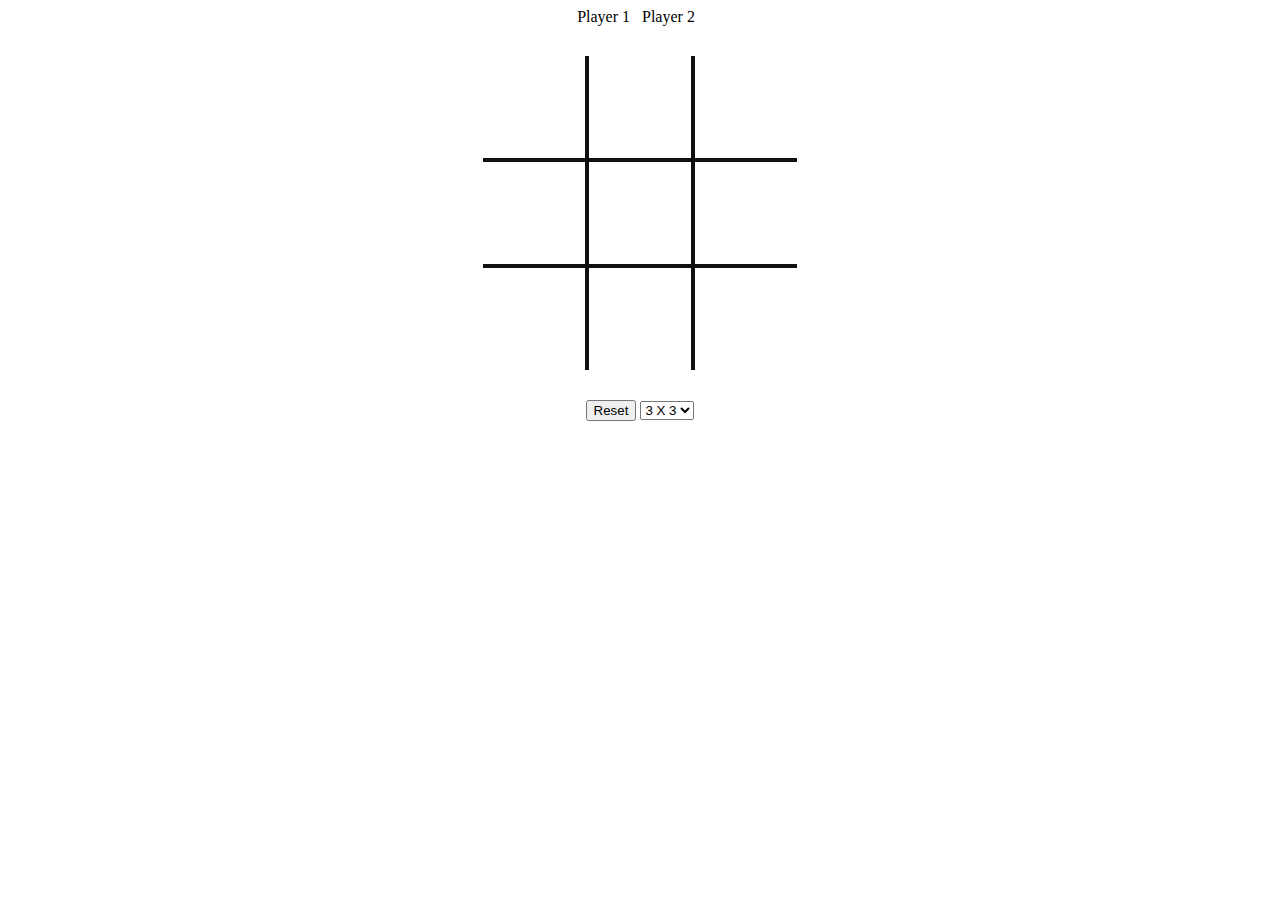
<file: index.html>
<!doctype html>
<html lang="en">

<head>
    <!-- Required meta tags -->
    <meta charset="utf-8">
    <meta name="viewport" content="width=device-width, initial-scale=1">

    <!-- CSS -->
    <link rel="stylesheet" href="tictactoe.css">

    <title>Tic Tac Toe Game using JavaSript using JavaScript with Source Code - @code.scientist x @codingtorque
    </title>
</head>

<body>
<div style="background-image:url('')";
    <table id="scoreboard" align="center">
        <tr>
            <td> Player 1 </td>
            <td width="30"> &nbsp; </td>
            <td> Player 2 </td>
        </tr>                               
        <tr>
            <td class="score" id="player1"> 
            </td>
            <td> &nbsp; </td>
            <td class="score" id="player2">
            </td>
        </tr>
    </table>
    
    <div id="placeholder"></div>
    
    <button onclick="restart()">
        Reset
    </button>
    <select onchange="restart(this.value)">
        <option value="2">
            2 X 2
        </option>
        <option value="3" selected="">
            3 X 3
        </option>
        <option value="4">
            4 X 4
        </option>
        <option value="5">
            5 X 5
        </option>
        <option value="6">
            6 X 6
        </option>
    </select>

    <script src="tictactoe.js"></script>
</body>
</div>

</html>
</file>
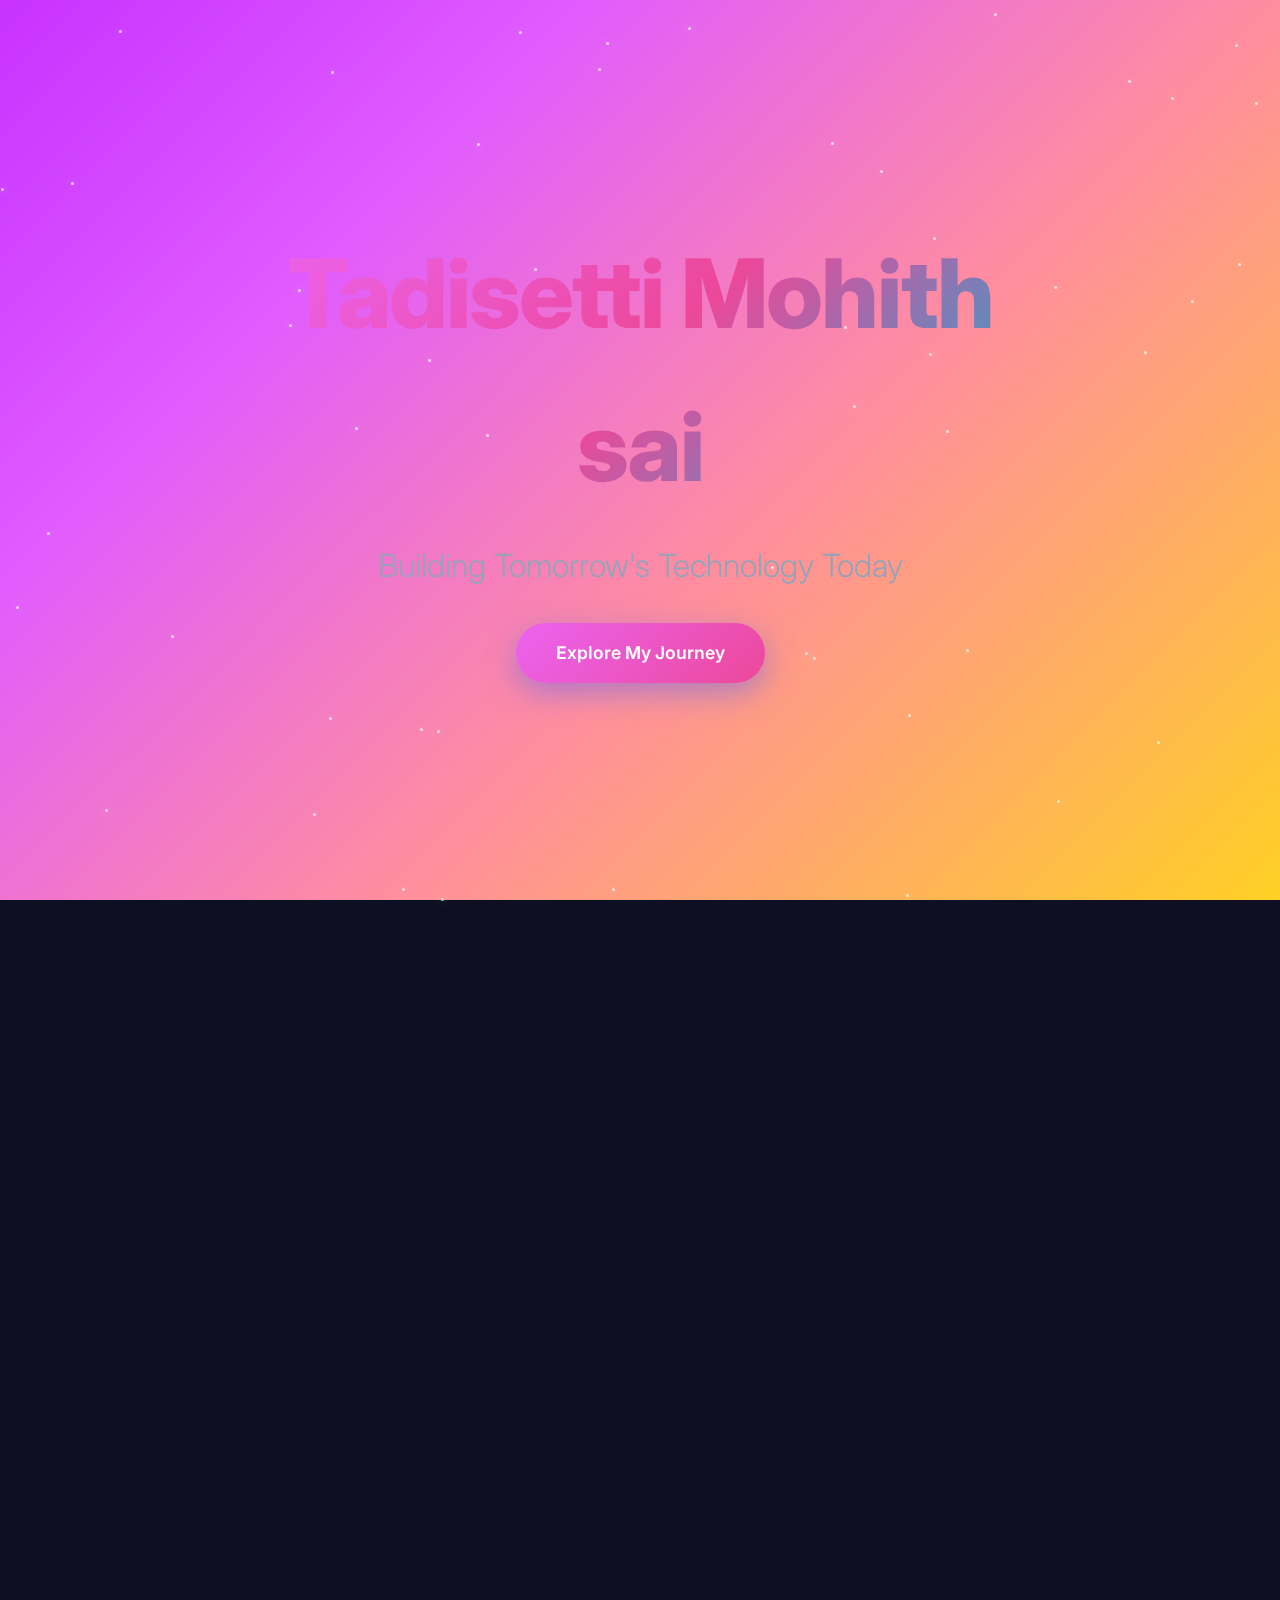
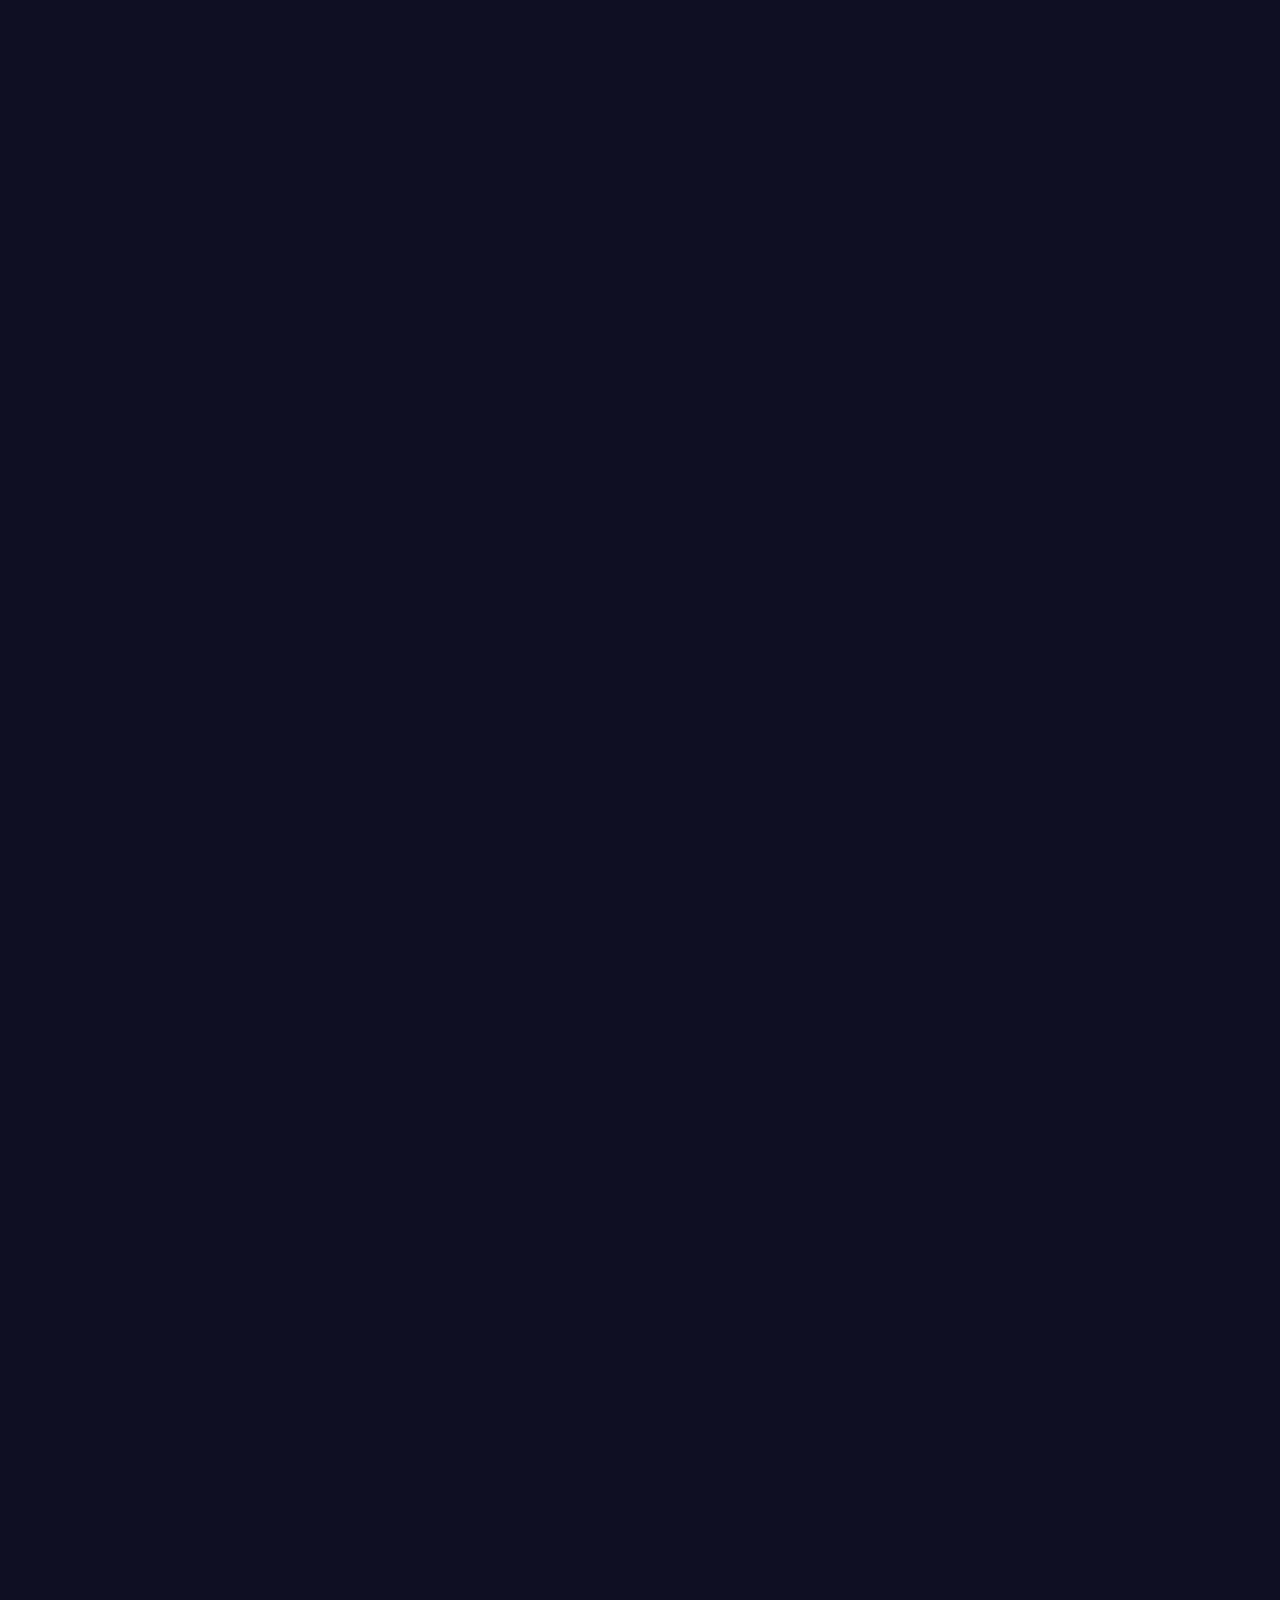
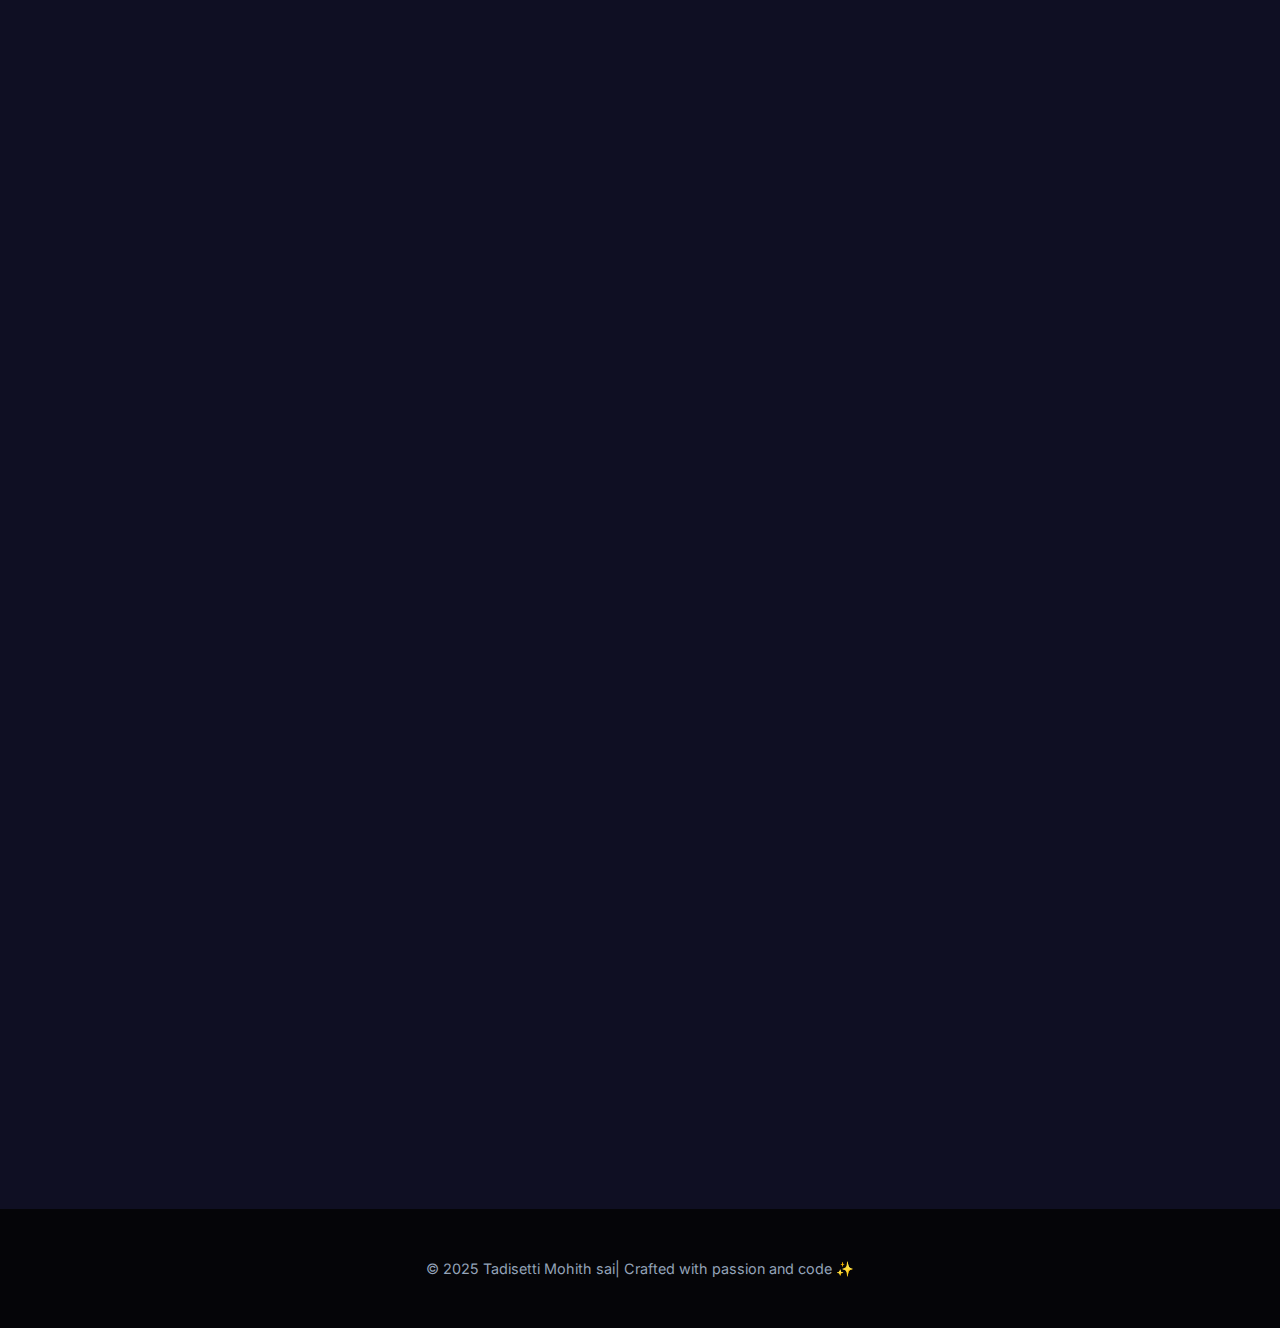
<file: index1.html>
<!DOCTYPE html>
<html lang="en">
<head>
  <meta charset="UTF-8">
  <meta name="viewport" content="width=device-width, initial-scale=1.0">
  <title> Tadisetti Mohit sai - Portfolio</title>
  <style>
    @import url('https://fonts.googleapis.com/css2?family=Inter:wght@300;400;500;600;700;800&display=swap');
    
    :root {
      --primary: #ec63f1;
      --primary-dark: #38b4ca;
      --secondary: #ec4899;
      --accent: #06b6d4;
      --bg-dark: #0f0f23;
      --bg-darker: #050508;
      --text-light: #e2e8f0;
      --text-dim: #94a3b8;
      --glass-bg: rgba(255, 255, 255, 0.05);
      --glass-border: rgba(255, 255, 255, 0.1);
      --neon-glow: 0 0 30px rgba(99, 102, 241, 0.3);
    }

    * {
      margin: 0;
      padding: 0;
      box-sizing: border-box;
    }

    body {
      font-family: 'Inter', sans-serif;
      background: var(--bg-dark);
      color: var(--text-light);
      line-height: 1.6;
      overflow-x: hidden;
      scroll-behavior: smooth;
    }

    /* 🔥 Animated Neon Gradient Background */
    body::before {
      content: '';
      position: fixed;
      top: 0;
      left: 0;
      width: 100%;
      height: 100%;
      background: linear-gradient(-45deg, #6366f1, #ec4899, #06b6d4, #facc15, #9333ea);
      background-size: 500% 500%;
      animation: gradientShift 18s ease infinite;
      filter: brightness(1.2) saturate(1.3);
      z-index: -1;
    }

    @keyframes gradientShift {
      0% { background-position: 0% 50%; }
      25% { background-position: 50% 100%; }
      50% { background-position: 100% 50%; }
      75% { background-position: 50% 0%; }
      100% { background-position: 0% 50%; }
    }

    /* Floating particles */
    .particles {
      position: fixed;
      top: 0;
      left: 0;
      width: 100%;
      height: 100%;
      pointer-events: none;
      z-index: -1;
    }

    .particle {
      position: absolute;
      width: 3px;
      height: 3px;
      background: white;
      border-radius: 50%;
      opacity: 0.7;
      animation: float 6s ease-in-out infinite;
      box-shadow: 0 0 8px rgba(255, 255, 255, 0.8);
    }

    @keyframes float {
      0%, 100% { transform: translateY(0px) rotate(0deg); }
      50% { transform: translateY(-20px) rotate(180deg); }
    }

    /* Header */
    header {
      position: relative;
      height: 100vh;
      display: flex;
      align-items: center;
      justify-content: center;
      text-align: center;
      background: transparent;
      overflow: hidden;
    }

    .hero-content {
      z-index: 2;
      max-width: 800px;
      padding: 0 2rem;
    }

    .hero-title {
      font-size: clamp(3rem, 8vw, 6rem);
      font-weight: 800;
      margin-bottom: 1rem;
      background: linear-gradient(135deg, var(--primary), var(--secondary), var(--accent));
      -webkit-background-clip: text;
      -webkit-text-fill-color: transparent;
      background-clip: text;
      animation: titleGlow 3s ease-in-out infinite alternate;
      letter-spacing: -0.02em;
    }

    @keyframes titleGlow {
      0% { filter: drop-shadow(0 0 20px rgba(99, 102, 241, 0.7)); }
      100% { filter: drop-shadow(0 0 40px rgba(236, 72, 153, 1)); }
    }

    .hero-subtitle {
      font-size: clamp(1.2rem, 3vw, 2rem);
      font-weight: 300;
      color: var(--text-dim);
      margin-bottom: 2rem;
      animation: fadeInUp 1s ease-out 0.5s both;
    }

    .cta-button {
      display: inline-block;
      padding: 1rem 2.5rem;
      background: linear-gradient(135deg, var(--primary), var(--secondary));
      border: none;
      border-radius: 50px;
      color: white;
      font-weight: 600;
      text-decoration: none;
      font-size: 1.1rem;
      transition: all 0.3s ease;
      box-shadow: 0 10px 30px rgba(99, 102, 241, 0.5);
      animation: fadeInUp 1s ease-out 1s both;
    }

    .cta-button:hover {
      transform: translateY(-5px) scale(1.05);
      box-shadow: 0 20px 40px rgba(99, 102, 241, 0.7);
    }

    /* Glass morphism sections */
    .container { max-width: 1200px; margin: 0 auto; padding: 0 2rem; }
    .section { margin: 5rem 0; opacity: 0; transform: translateY(50px); transition: all 0.6s ease; }
    .section.visible { opacity: 1; transform: translateY(0); }

    .glass-card {
      background: var(--glass-bg);
      backdrop-filter: blur(20px);
      border: 1px solid var(--glass-border);
      border-radius: 20px;
      padding: 3rem;
      box-shadow: 0 20px 40px rgba(0, 0, 0, 0.3);
      transition: all 0.3s ease;
      position: relative;
      overflow: hidden;
    }
    .glass-card:hover {
      transform: translateY(-10px);
      box-shadow: var(--neon-glow), 0 30px 60px rgba(0, 0, 0, 0.5);
    }

    .section-title {
      font-size: 2.5rem;
      font-weight: 700;
      margin-bottom: 2rem;
      background: linear-gradient(135deg, var(--primary), var(--accent));
      -webkit-background-clip: text;
      -webkit-text-fill-color: transparent;
      background-clip: text;
      position: relative;
    }

    .section-title::after {
      content: '';
      position: absolute;
      bottom: -10px;
      left: 0;
      width: 60px;
      height: 3px;
      background: linear-gradient(135deg, var(--primary), var(--secondary));
      border-radius: 2px;
    }
/* About section */
    .about-content {
      font-size: 1.2rem;
      line-height: 1.8;
      color: var(--text-dim);
    }

    .highlight {
      color: var(--text-light);
      font-weight: 600;
      background: linear-gradient(135deg, var(--primary), var(--secondary));
      -webkit-background-clip: text;
      -webkit-text-fill-color: transparent;
      background-clip: text;
    }

    /* Skills grid */
    .skills-grid {
      display: grid;
      grid-template-columns: repeat(auto-fit, minmax(250px, 1fr));
      gap: 2rem;
      margin-top: 2rem;
    }

    .skill-category {
      background: var(--glass-bg);
      border: 1px solid var(--glass-border);
      border-radius: 15px;
      padding: 2rem;
      text-align: center;
      transition: all 0.3s ease;
    }

    .skill-category:hover {
      transform: scale(1.05);
      background: rgba(99, 102, 241, 0.1);
    }

    .skill-icon {
      font-size: 3rem;
      margin-bottom: 1rem;
      background: linear-gradient(135deg, var(--primary), var(--secondary));
      -webkit-background-clip: text;
      -webkit-text-fill-color: transparent;
      background-clip: text;
    }

    .skill-list {
      list-style: none;
      padding: 0;
    }

    .skill-item {
      margin: 0.5rem 0;
      padding: 0.8rem 1.5rem;
      background: rgba(255, 255, 255, 0.02);
      border: 1px solid rgba(255, 255, 255, 0.05);
      border-radius: 25px;
      transition: all 0.3s ease;
      cursor: pointer;
    }

    .skill-item:hover {
      background: linear-gradient(135deg, rgba(99, 102, 241, 0.1), rgba(236, 72, 153, 0.1));
      border-color: var(--primary);
      transform: translateX(10px);
    }

    /* Projects grid */
    .projects-grid {
      display: grid;
      grid-template-columns: repeat(auto-fit, minmax(350px, 1fr));
      gap: 2rem;
      margin-top: 2rem;
    }

    .project-card {
      background: var(--glass-bg);
      border: 1px solid var(--glass-border);
      border-radius: 20px;
      padding: 2rem;
      transition: all 0.4s cubic-bezier(0.175, 0.885, 0.32, 1.275);
      position: relative;
      overflow: hidden;
    }

    .project-card::before {
      content: '';
      position: absolute;
      top: 0;
      left: 0;
      right: 0;
      height: 4px;
      background: linear-gradient(135deg, var(--primary), var(--secondary));
      transform: scaleX(0);
      transition: transform 0.3s ease;
    }

    .project-card:hover::before {
      transform: scaleX(1);
    }

    .project-card:hover {
      transform: translateY(-15px) scale(1.02);
      box-shadow: var(--neon-glow), 0 30px 60px rgba(0, 0, 0, 0.3);
    }

    .project-title {
      font-size: 1.4rem;
      font-weight: 600;
      margin-bottom: 1rem;
      color: var(--text-light);
    }

    .project-description {
      color: var(--text-dim);
      line-height: 1.6;
    }

    .project-status {
      display: inline-block;
      padding: 0.3rem 1rem;
      background: linear-gradient(135deg, var(--accent), var(--primary));
      color: white;
      border-radius: 20px;
      font-size: 0.8rem;
      font-weight: 500;
      margin-top: 1rem;
    }

    /* Contact section */
    .contact-grid {
      display: grid;
      grid-template-columns: repeat(auto-fit, minmax(250px, 1fr));
      gap: 2rem;
      margin-top: 2rem;
    }

    .contact-item {
      display: flex;
      align-items: center;
      padding: 1.5rem;
      background: var(--glass-bg);
      border: 1px solid var(--glass-border);
      border-radius: 15px;
      transition: all 0.3s ease;
      text-decoration: none;
      color: inherit;
    }

    .contact-item:hover {
      background: linear-gradient(135deg, rgba(99, 102, 241, 0.1), rgba(6, 182, 212, 0.1));
      transform: translateY(-5px);
      box-shadow: 0 10px 30px rgba(99, 102, 241, 0.2);
    }

    .contact-icon {
      font-size: 2rem;
      margin-right: 1rem;
      background: linear-gradient(135deg, var(--primary), var(--secondary));
      -webkit-background-clip: text;
      -webkit-text-fill-color: transparent;
      background-clip: text;
    }

    .contact-info h3 {
      font-weight: 600;
      margin-bottom: 0.3rem;
    }

    .contact-info p {
      color: var(--text-dim);
      font-size: 0.9rem;
    }
    
    /* --- CSS FOR ANIMATIONS (UPDATED) --- */
    /* Animate project and contact cards */
    .project-card,
    .contact-item {
        opacity: 0;
        transform: translateY(20px);
        transition: opacity 0.5s ease-out, transform 0.5s ease-out;
    }

    .project-card.is-visible,
    .contact-item.is-visible {
        opacity: 1;
        transform: translateY(0);
    }

    /* Animate individual skill/hobby list items */
    .skill-item {
      opacity: 0;
      transform: translateX(-30px);
      transition: opacity 0.4s ease-out, transform 0.4s ease-out;
    }

    .skill-item.is-visible {
      opacity: 1;
      transform: translateX(0);
    }
    /* --- END OF CSS FOR ANIMATIONS --- */

    /* Footer */
    footer { margin-top: 5rem; text-align: center; padding: 3rem 0; background: var(--bg-darker); }
    .footer-text { color: var(--text-dim); font-size: 0.9rem; }

    /* Animations */
    @keyframes fadeInUp {
      from { opacity: 0; transform: translateY(30px); }
      to { opacity: 1; transform: translateY(0); }
    }
    
     /* Responsive design */
    @media (max-width: 768px) {
      .hero-content {
        padding: 0 1rem;
      }
      
      .container {
        padding: 0 1rem;
      }
      
      .glass-card {
        padding: 2rem;
      }
      
      .skills-grid,
      .projects-grid {
        grid-template-columns: 1fr;
      }
    } 

    /* Scroll indicator */
    .scroll-indicator {
      position: fixed;
      top: 0; left: 0;
      width: 100%; height: 3px;
      background: linear-gradient(135deg, var(--primary), var(--secondary));
      transform-origin: left;
      transform: scaleX(0);
      z-index: 1000;
      transition: transform 0.1s ease;
    }
  </style>
</head>
<body>
  <div class="scroll-indicator"></div>

  <div class="particles"></div>

  <header>
    <div class="hero-content">
      <h1 class="hero-title">Tadisetti Mohith sai</h1>
      <p class="hero-subtitle">Building Tomorrow's Technology Today</p>
      <a href="#about" class="cta-button">Explore My Journey</a>
    </div>
  </header>

  <div class="container">
    <section class="section" id="about">
      <div class="glass-card">
        <h2 class="section-title">About Me</h2>
        <div class="about-content">
          <p>
            Hello! I'm <span class="highlight">Tadisetti Mohith sai</span>, a passionate second-year CSE student at KLH-Bachupally. 
            Driven by curiosity and an insatiable appetite for learning, I'm constantly exploring the frontiers of technology. 
            As an aspiring developer, I believe in building not just code, but experiences that make a difference. 
            Welcome to my digital journey where innovation meets dedication!
          </p>
        </div>
      </div>
    </section>

    <section class="section">
      <div class="glass-card">
        <h2 class="section-title">Hobbies</h2>
        <div class="skills-grid">
          <div class="skill-category">
            <div class="skill-icon">🎬</div>
            <h3>Personal Interests</h3>
            <ul class="skill-list">
              <li class="skill-item">Cinema & Shows</li>
              <li class="skill-item">Gaming</li>
              <li class="skill-item">Sports</li>
              <li class="skill-item">Video Editing</li>
              <li class="skill-item">Coding</li>
            </ul>
          </div>
        </div>
      </div>
    </section>

    <section class="section">
        <div class="glass-card">
            <h2 class="section-title">Programming Languages</h2>
            <div class="skills-grid">
                <div class="skill-category">
                    <div class="skill-icon">💻</div>
                    <h3>Technical Skills</h3>
                    <ul class="skill-list">
                        <li class="skill-item">C Programming</li>
                        <li class="skill-item">Java</li>
                        <li class="skill-item">Python</li>
                    </ul>
                </div>
            </div>
        </div>
    </section>

    <section class="section">
      <div class="glass-card">
        <h2 class="section-title">Featured Projects</h2>
        <div class="projects-grid">
          <div class="project-card">
            <h3 class="project-title">Mini Game Zone</h3>
            <p class="project-description">
              An interactive collection of engaging mini-games crafted with HTML, CSS, and JavaScript. 
              Features smooth gameplay mechanics and responsive design.
            </p>
            <span class="project-status">Live</span>
          </div>
          
          <div class="project-card">
            <h3 class="project-title">tic-tac-toe</h3>
            <p class="project-description">
              Tic-Tac-Toe: A quick and fun game of Xs and Os
            </p>
            <span class="project-status">In Development</span>
          </div>
          
          <div class="project-card">
            <h3 class="project-title">snake game</h3>
            <p class="project-description">
              Snake Game Web Application: A Journey of Fun and Learning
            </p>
            <span class="project-status">Complete</span>
          </div>
          
          <div class="project-card">
            <h3 class="project-title">Ganesh-Chaturthi</h3>
            <p class="project-description">
             the project like animation, countdown timer etc. I would like to tell you that this is a turtle project in which Ganesh ji's image is drawn 
            </p>
            <span class="project-status">Complete</span>
          </div>
          
          <div class="project-card">
            <h3 class="project-title">Recipe-Finders</h3>
            <p class="project-description">
           Recipe-Finders: Quick, smart recipe suggestions tailored to your ingredients
            </p>
            <span class="project-status">Complete</span>
          </div>
        </div>
      </div>
    </section>

    <section class="section">
      <div class="glass-card">
        <h2 class="section-title">Let's Connect</h2>
        <div class="contact-grid">
          <a href="mailto:muralitadisetti321@gmail.com" class="contact-item">
            <div class="contact-icon">📧</div>
            <div class="contact-info">
              <h3>Personal Email</h3>
              <p>muralitadisetti321@gmail.com</p>
            </div>
          </a>
          
          <a href="mailto:2420030723@klh.edu.in" class="contact-item">
            <div class="contact-icon">🎓</div>
            <div class="contact-info">
              <h3>Academic Email</h3>
              <p>2420030723@klh.edu.in</p>
            </div>
          </a>
          
          <a href="https://github.com/Tadisettimohith" target="_blank" class="contact-item">
            <div class="contact-icon">💻</div>
            <div class="contact-info">
              <h3>GitHub.com/Tadisettimohith</h3>
              <p></p>
            </div>
          </a>
          
          <a href="https://github.com/Tadisettimohith/project" target="_blank" class="contact-item">
            <div class="contact-icon">🌐</div>
            <div class="contact-info">
              <h3>fedf projects github page link</h3>
              <p>all project link</p>
            </div>
          </a>
          
          <a href="https://www.linkedin.com/in/tadisetty-mohith-sai-326612385/" target="_blank" class="contact-item">
            <div class="contact-icon">🔗</div>
            <div class="contact-info">
              <h3>LinkedIn</h3>
              <p>Professional network</p>
            </div>
          </a>
        </div>
      </div>
    </section>
  </div>

  <footer>
    <div class="footer-text">
      © 2025 Tadisetti Mohith sai| Crafted with passion and code ✨
    </div>
  </footer>

  <script>
    // Create floating particles
    function createParticles() {
      const particlesContainer = document.querySelector('.particles');
      const numberOfParticles = 50;

      for (let i = 0; i < numberOfParticles; i++) {
        const particle = document.createElement('div');
        particle.className = 'particle';
        particle.style.left = Math.random() * 100 + '%';
        particle.style.top = Math.random() * 100 + '%';
        particle.style.animationDelay = Math.random() * 6 + 's';
        particle.style.animationDuration = (Math.random() * 3 + 3) + 's';
        particlesContainer.appendChild(particle);
      }
    }

    // Scroll indicator
    function updateScrollIndicator() {
      const scrollIndicator = document.querySelector('.scroll-indicator');
      const winScroll = document.body.scrollTop || document.documentElement.scrollTop;
      const height = document.documentElement.scrollHeight - document.documentElement.clientHeight;
      const scrolled = (winScroll / height);
      scrollIndicator.style.transform = `scaleX(${scrolled})`;
    }

    // Intersection Observer for main section animations
    function observeSections() {
      const sections = document.querySelectorAll('.section');
      const observer = new IntersectionObserver((entries) => {
        entries.forEach(entry => {
          if (entry.isIntersecting) {
            entry.target.classList.add('visible');
          }
        });
      }, { threshold: 0.1 });

      sections.forEach(section => {
        observer.observe(section);
      });
    }
    
    // --- JAVASCRIPT FOR ANIMATIONS (UPDATED) ---

    // Observer for project and contact cards
    function observeGridCards() {
        const observer = new IntersectionObserver((entries, observer) => {
            entries.forEach(entry => {
                if (entry.isIntersecting) {
                    const children = entry.target.children;
                    for (let i = 0; i < children.length; i++) {
                        children[i].style.transitionDelay = `${i * 150}ms`;
                        children[i].classList.add('is-visible');
                    }
                    observer.unobserve(entry.target);
                }
            });
        }, { threshold: 0.2 });

        document.querySelectorAll('.projects-grid, .contact-grid').forEach(container => {
            observer.observe(container);
        });
    }

    // Observer for individual list items (hobbies, skills)
    function observeListItems() {
        const observer = new IntersectionObserver((entries, observer) => {
            entries.forEach(entry => {
                if (entry.isIntersecting) {
                    const listItems = entry.target.querySelectorAll('.skill-item');
                    listItems.forEach((item, index) => {
                        item.style.transitionDelay = `${index * 100}ms`; // Quicker delay for list items
                        item.classList.add('is-visible');
                    });
                    observer.unobserve(entry.target);
                }
            });
        }, { threshold: 0.6 }); // Trigger when list is well into view

        document.querySelectorAll('.skill-category').forEach(container => {
            observer.observe(container);
        });
    }
    // --- END OF JAVASCRIPT FOR ANIMATIONS ---

    // Smooth scrolling for CTA button
    function setupSmoothScrolling() {
      document.querySelector('.cta-button').addEventListener('click', (e) => {
        e.preventDefault();
        document.querySelector('#about').scrollIntoView({
          behavior: 'smooth'
        });
      });
    }

    // Initialize everything
    document.addEventListener('DOMContentLoaded', () => {
      createParticles();
      observeSections();
      observeGridCards(); // Handles projects and contact
      observeListItems(); // Handles hobbies and languages
      setupSmoothScrolling();
    });

    // Update scroll indicator on scroll
    window.addEventListener('scroll', updateScrollIndicator);

    // Add hover effect to project cards
    document.querySelectorAll('.project-card').forEach(card => {
      card.addEventListener('mousemove', (e) => {
        const rect = card.getBoundingClientRect();
        const x = e.clientX - rect.left;
        const y = e.clientY - rect.top;
        
        card.style.setProperty('--mouse-x', x + 'px');
        card.style.setProperty('--mouse-y', y + 'px');
      });
    });
  </script>
</body>
</html>
</file>
<file: tictactoe.css>
body {
    font: normal 16px comic sans ms;
    text-align: center;
  }
  
  #tic-tac-toe {
    cell-spacing: 0px;
    border-spacing: 0px;
    border-collapse: separate;
    margin: 30px auto;
  }
  
  #tic-tac-toe td {
    border: 2px solid #101010;
    height: 100px;
    width: 100px;
    text-align: center;
    font: bold 60px comic sans ms;
  }
  
  #tic-tac-toe tr:first-child td {
    border-top: none;
  }
  
  #tic-tac-toe tr:last-child td {
    border-bottom: none;
  }
  
  #tic-tac-toe tr td:first-child {
    border-left: none;
  }
  
  #tic-tac-toe tr td:last-child {
    border-right: none;
  }
  
  #tic-tac-toe td.X {
    color: #9f1f1f;
  }
  
  #tic-tac-toe td.O {
    color: #3eaeae;
  }
  
  #scoreboard .score {
    text-align: center;
    font-size: 30px;
  }
  
  #scoreboard .score#player1 {
    color: #d54242;
  }
  
  #scoreboard .score#player2 {
    color: #23916b;
  }
</file>
